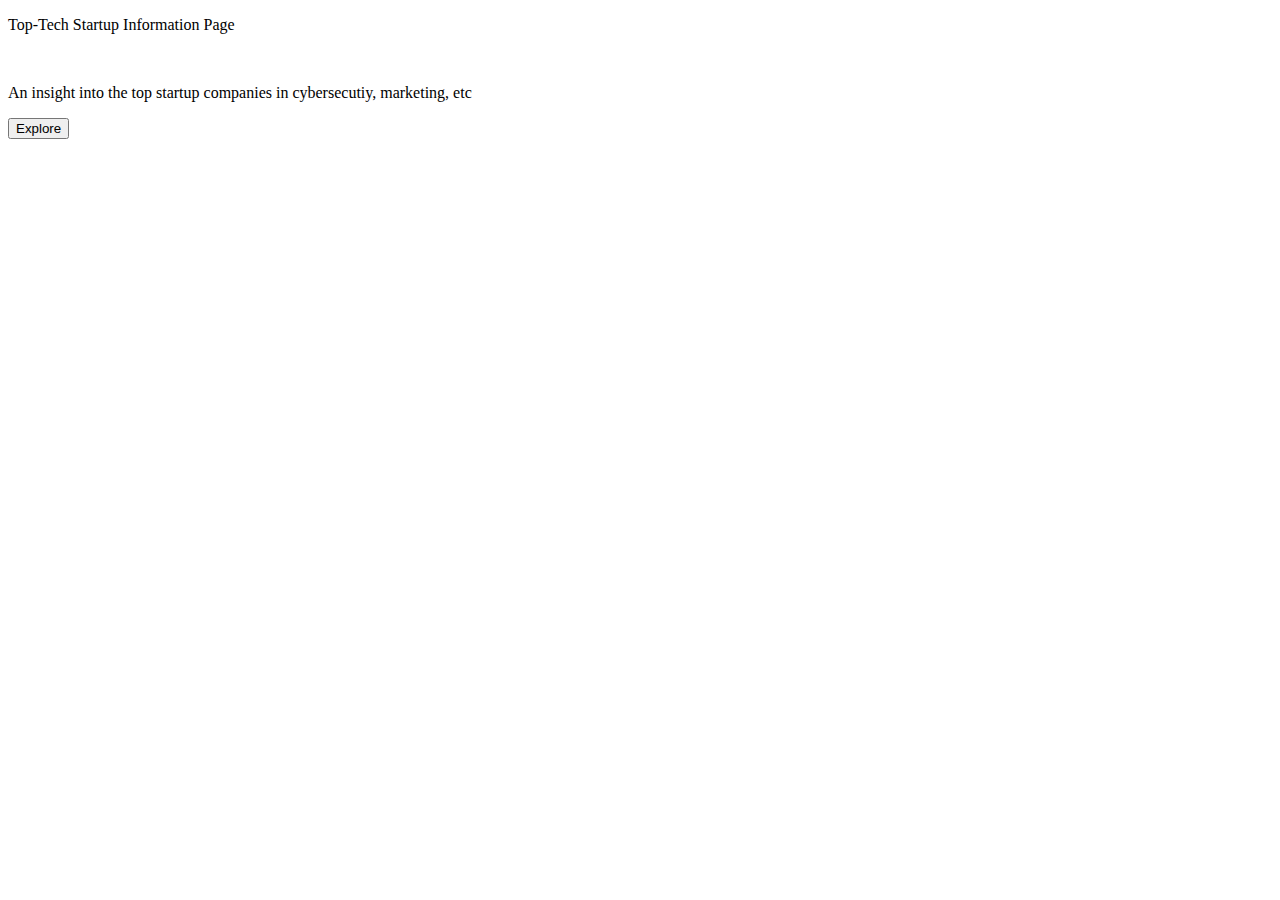
<file: index.html>
<!DOCTYPE html>
<html lang="en">
 <head>
    <title>Top Tech Start Ups</title>
</head>

<body>

    <header>
        <p>Top-Tech Startup Information Page</p>
    </header>
<br>

    <article>
        <p> An insight into the top startup companies in cybersecutiy, marketing, etc </p>
    </article>

<button>Explore</button>







    

</body>









</html>
</file>
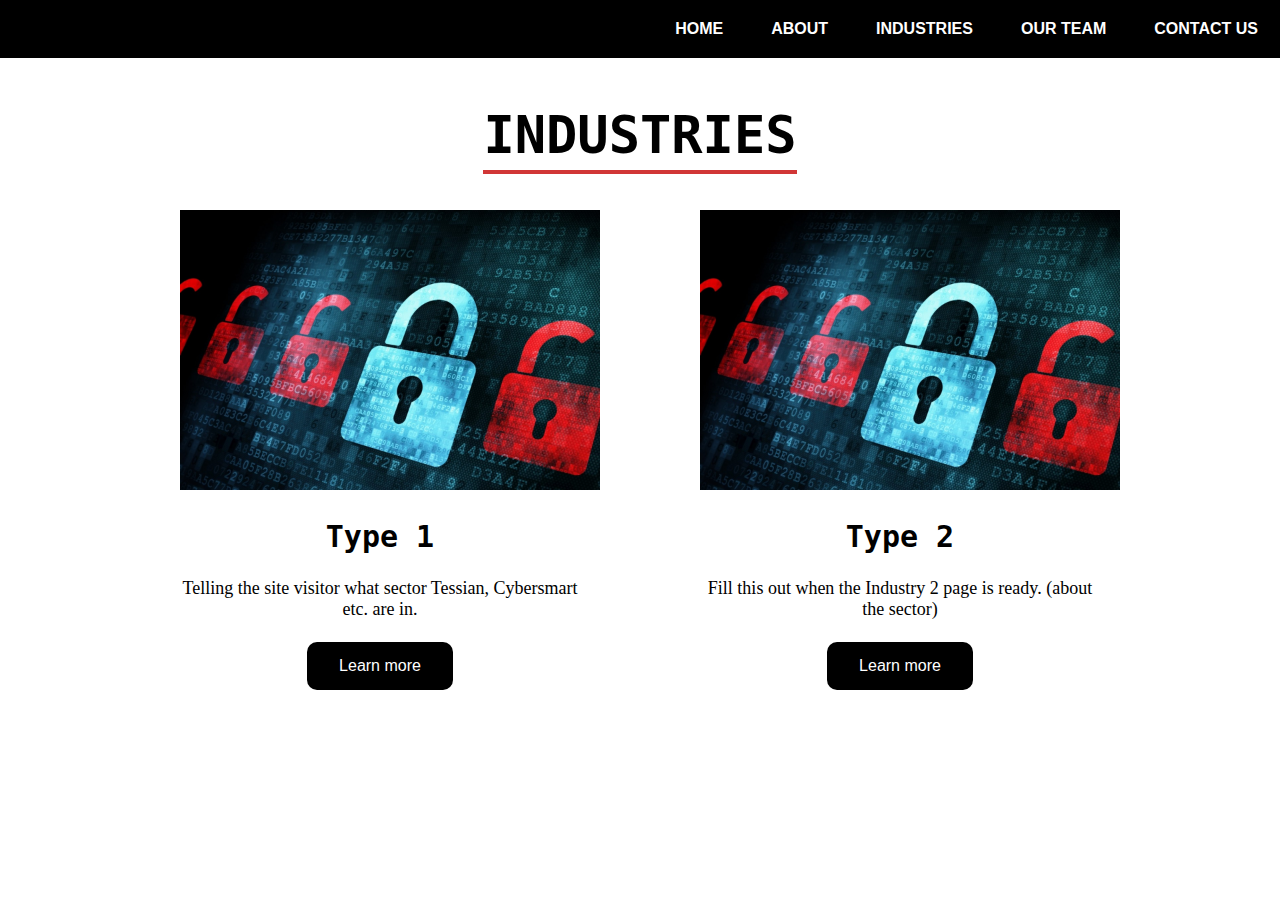
<file: Pages/Industries.html>
<!DOCTYPE html>
<html lang="en">
 <head>
    <title>Industries</title>
    <link rel="stylesheet" type="text/css" href="../css/industries.css">
</head>

<body>
    
    <header>
        <nav>
            <ul class="topnav">
              <li><a href="../index.html" class="active">HOME</a></li>
              <li><a href="../Pages/About.html">ABOUT</a></li>
              <li><a href="../Pages/Industries.html">INDUSTRIES</a></li>
              <li><a href="../Pages/Ourteam.html">OUR TEAM</a></li>
              <li><a href="../Pages/Contact.html">CONTACT US</a></li>
            </ul>
        </nav>  
    </header>
    <main>
        <h1><span>INDUSTRIES</span></h1>
        <div class="industry1-flex">
        <section class="industry-type1">
            <img src="../img/security-img.jpg" alt="Cyber security image" width="420" height="280" >
            <h2 class="industry-header">Type 1</h2>
            <p class="industry-p">Telling the site visitor what sector Tessian, Cybersmart etc. are in.</p>
           <button onclick="location.href='./Industry1.html'"  type="button" class="industry-button"> Learn more</button>
        </section>
         
        <section class="industry-type2">
            <img src="../img/security-img.jpg" alt="Cyber security image" width="420" height="280" >
            <h2 class="industry-header">Type 2</h2>
            <p class="industry-p">Fill this out when the Industry 2 page is ready. (about the sector)</p>
           <button onclick="location.href='./Industry2.html'"  type="button" class="industry-button"> Learn more</button>
        </section>
        </div>
    </main>
<script src="../js/Industries.js"></script>
</body>
 
</html>
</file>
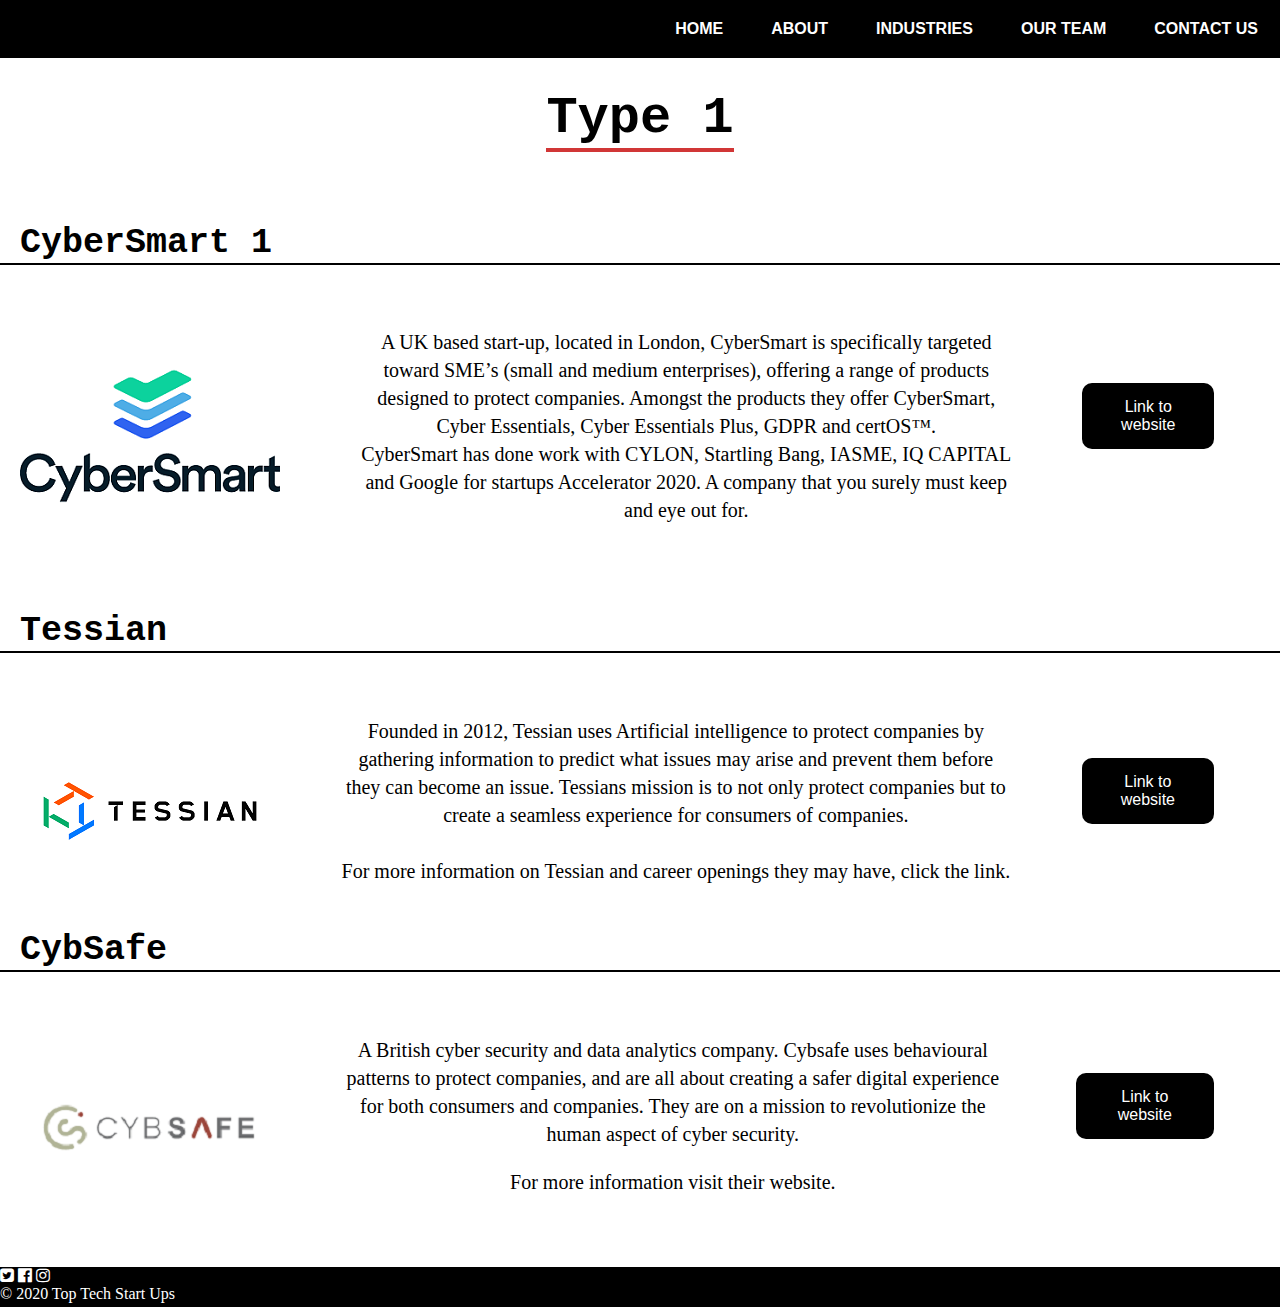
<file: Pages/Industry1.html>
<!DOCTYPE html>
<html lang="en">
 <head>
    <meta name="viewport" content="width=device-width, initial-scale=1.0">
    <meta charset="UTF-8" />
    <title>Industry 1</title>
    <link href="../css/industry1.css" type="text/css" rel="stylesheet">
    <link rel="stylesheet" href="https://cdnjs.cloudflare.com/ajax/libs/font-awesome/4.7.0/css/font-awesome.min.css">
</head>

<body>
    
    <header>
        <nav>
            <ul class="topnav">
              <li><a href="../index.html" class="active">HOME</a></li>
              <li><a href="../Pages/About.html">ABOUT</a></li>
              <li><a href="../Pages/Industries.html">INDUSTRIES</a></li>
              <li><a href="../Pages/Ourteam.html">OUR TEAM</a></li>
              <li><a href="../Pages/Contact.html">CONTACT US</a></li>
            </ul>
        </nav>  
    </header>

    <br>
    <br>

    <br>
    <h1 class="sector"><span>Type 1</span></h1>
    <div>
    <article class="cybersmart">
        <p><h1 class="company-name"> CyberSmart 1</h1></p>
        <div class="cybersmart-content">
            <img src="../img/logos/cybersmart.png" alt="Cybersmart's logo" class="cybersmart-img">
        
        <div class="cybersmart-p"><p>A UK based start-up, located in London, CyberSmart is specifically targeted toward SME’s (small and medium enterprises), offering a range of products designed to protect companies. Amongst the products they offer CyberSmart, Cyber Essentials, Cyber Essentials Plus, GDPR and certOS™.
        <br>CyberSmart has done work with CYLON, Startling Bang, IASME, IQ CAPITAL and Google for startups Accelerator 2020. A company that you surely must keep and eye out for.</p>
            </div>
         <button class="cybersmart-button" type="button" onclick="location.href='https://cybersmart.co.uk'">Link to website</button>
        </div>
    </article>

<br>
<article class="Tessian">
        <p><h1 class="company-name"> Tessian</h1></p>
        <div class="tessian-content">
        <img src="../img/logos/tessian.png" alt="Tessian's logo">
        <div class="tessian-p">
            <p>Founded in 2012, Tessian uses Artificial intelligence to protect companies by gathering information to predict what issues may arise and prevent them before they can become an issue. Tessians mission is to not only protect companies but to create a seamless experience for consumers of companies. 
            <br>
            <br>
        For more information on Tessian and career openings they may have, click the link. </p></div>
        <button class="tessian-button" type="button" onclick="location.href='https://www.tessian.com'">Link to website</button>
        </div>
        </div>
    </article>





    <article class="cybsafe">
        <p><h1 class="company-name">CybSafe</h1></p>
        <div class="cybsafe-content">
        <img src="../img/logos/cybsafe.png" alt="CybSafe's logo">
        <div class="cybsafe-p">
        <p>A British cyber security and data analytics company. Cybsafe uses behavioural patterns to protect companies, and are all about creating a safer digital experience for both consumers and companies. They are on a mission to revolutionize the human aspect of cyber security.</p>
        <p>For more information visit their website.</p></div>
            <button class="cybsafe-button" type="button" onclick="location.href='https://www.cybsafe.com'">Link to website</button>
        </div>
        </div>
    </article>
</div>
<script src="../js/About.js"></script>
</body>

<footer class="footer">
    <div class="socials">
           <a href="https://twitter.com/TopTechStartUp1" target="_blank"> <i class="fa fa-twitter-square fa-1x" aria-hidden="true"></i></a>
           <a href="https://www.facebook.com/Top-Tech-Start-Ups-105967131341956/?view_public_for=105967131341956&ref=page_internal"  target="_blank"> <i class="fa fa-facebook-official fa-1x" aria-hidden="true"></i></a>
           <a href="https://www.instagram.com/toptechstartups/" target="_blank"> <i class="fa fa-instagram fa-1x" aria-hidden="true"></i></a>
   </div>

   <div class="footer-bottom">
       &copy; 2020 Top Tech Start Ups 
   </div>

</footer>
    </html>
</file>
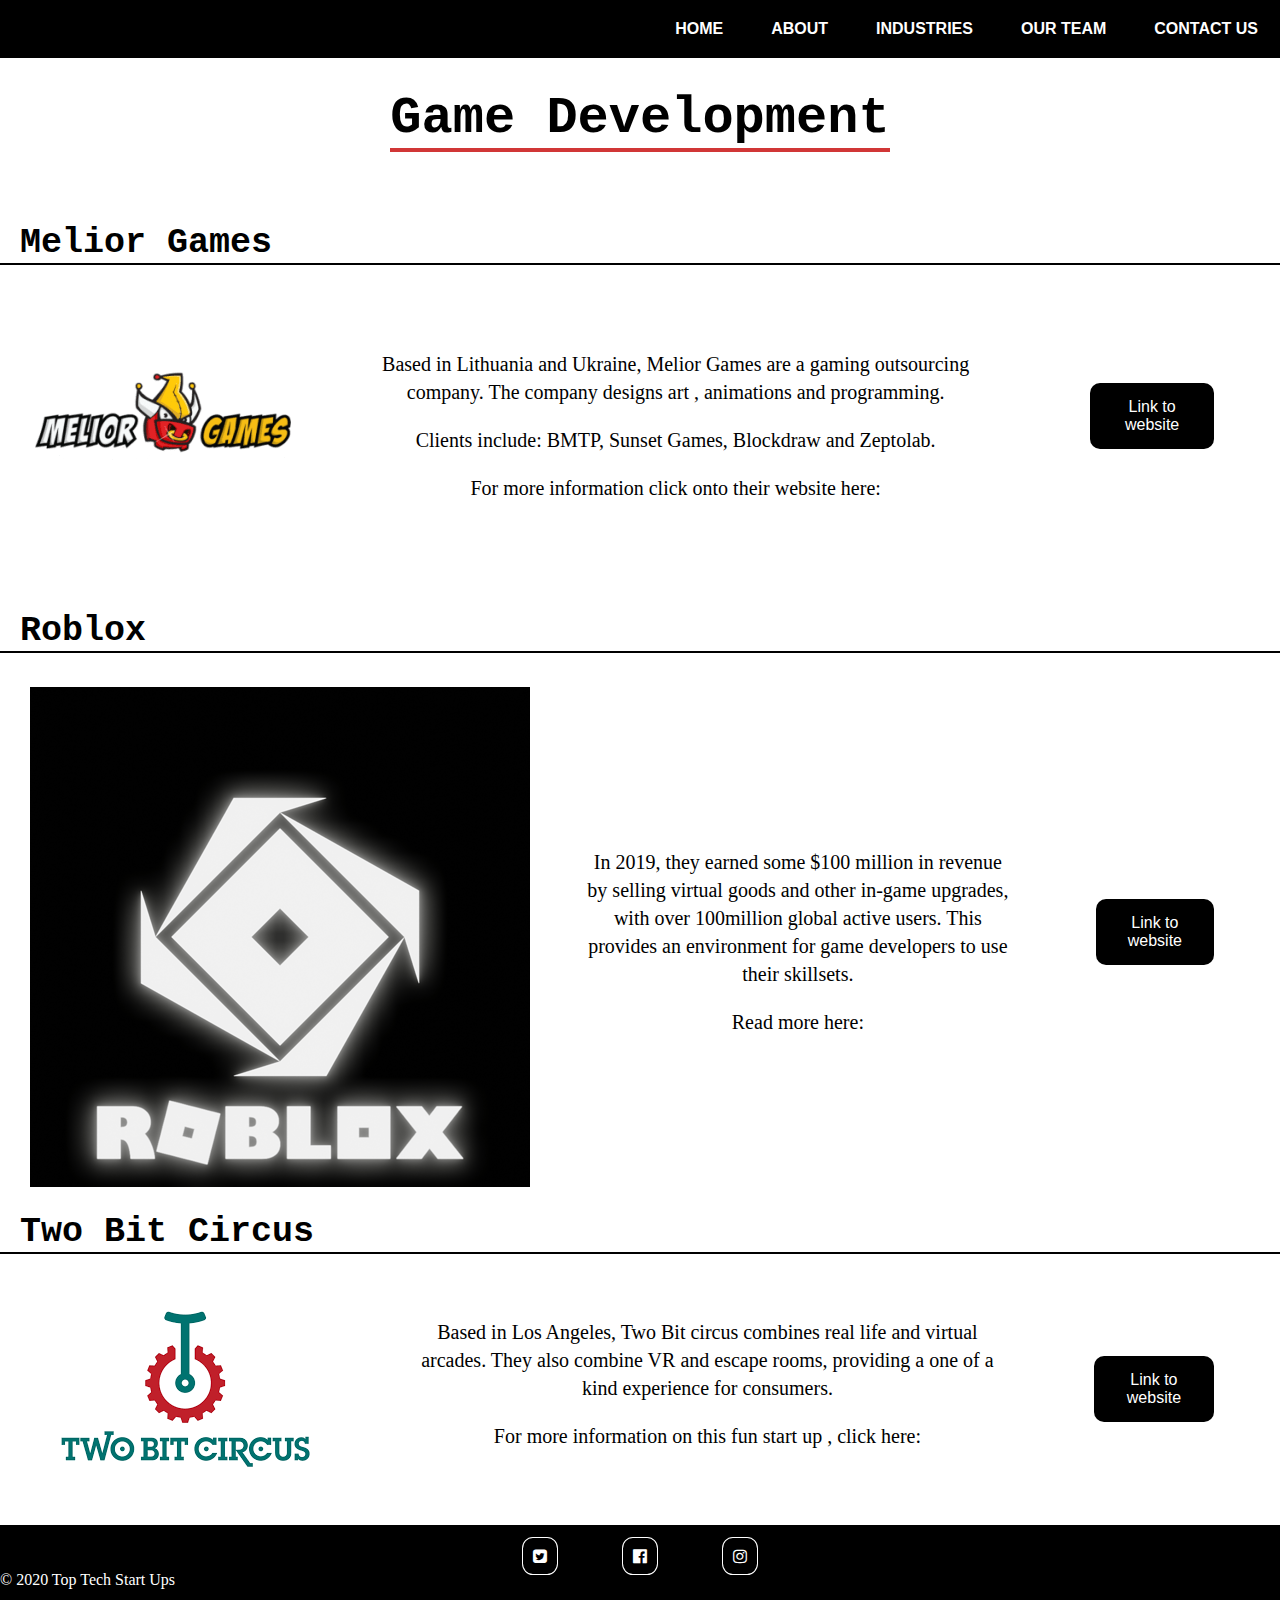
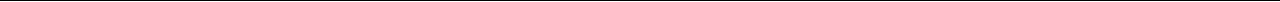
<file: Pages/Industry2.html>
<!DOCTYPE html>
<html lang="en">
 <head>
    <meta name="viewport" content="width=device-width, initial-scale=1.0">
    <meta charset="UTF-8" />
    <title>Industry 2</title>
    <link href="../css/industry2.css" type="text/css" rel="stylesheet">
    <link rel="stylesheet" href="https://cdnjs.cloudflare.com/ajax/libs/font-awesome/4.7.0/css/font-awesome.min.css">
</head>

<body>
 
   <header>
        <nav>
            <ul class="topnav">
              <li><a href="../index.html">HOME</a></li>
              <li><a href="../Pages/About.html">ABOUT</a></li>
              <li><a href="../Pages/Industries.html">INDUSTRIES</a></li>
              <li><a href="../Pages/Ourteam.html">OUR TEAM</a></li>
              <li><a href="../Pages/Contact.html">CONTACT US</a></li>
            </ul>
        </nav>  
    </header>
    <header>

        <br>
        <br>
        <br>
        
    <h1 class="sector"><span>Game Development</span></h1>
    <article>
        <p><h1 class="company-name">Melior Games</h1></p>
        <div class="company1-content">
            <img src="../Logos/MeliorGamesLogo.png" alt="Melior Games's Logo" class="melior-img">
         <div class="company1-p">
         <p> Based in Lithuania and Ukraine, Melior Games are a gaming outsourcing company. The company designs art , animations and programming.</p>
         <p> Clients include: BMTP, Sunset Games, Blockdraw and Zeptolab.</p>
         <p> For more information click onto their website here:</p>
         </div>
        <button class="company1-button" onclick="location.href='https://meliorgames.com/'">Link to website</button>
        </div>
        
    </article>

<br>

    <article>
        <p><h1 class="company-name">Roblox</h1></p>
        <div class="company2-content">
            <img src="../Logos/Roblox Logo.png" alt="Roblox's Logo" class="roblox-img">
        <div class="company2-p">
        <p>In 2019, they earned some $100 million in revenue by selling virtual goods and other in-game upgrades, with over 100million global active users. This provides an environment for game developers to use their skillsets.</p>
        <p>Read more here:</p> 
         </div>
        <button class="company2-button" onclick="location.href='https://www.roblox.com/'">Link to website</button>
        </div>
            
    </article>

    <article>
        <p><h1 class="company-name">Two Bit Circus</h1></p>
        <div class="company3-content">
            <img src="../Logos/TBC logo.png" alt="Two Bit Circus's Logo" class="tbc-img">
        <div class="company3-p">
        <p>Based in Los Angeles, Two Bit circus combines real life and virtual arcades. They also combine VR and escape rooms, providing a one of a kind experience for consumers.</p>
         <p>For more information on this fun start up , click here:</p>
         </div> 
        <button class="company3-button" onclick="location.href='https://twobitcircus.com/'">Link to website</button>
        </div>
            
    </article>
<script src="../js/About.js"></script>

</body>

<footer class="footer">
    <div class="socials">
           <a href="https://twitter.com/TopTechStartUp1" target="_blank"> <i class="fa fa-twitter-square fa-1x" aria-hidden="true"></i></a>
           <a href="https://www.facebook.com/Top-Tech-Start-Ups-105967131341956/?view_public_for=105967131341956&ref=page_internal"  target="_blank"> <i class="fa fa-facebook-official fa-1x" aria-hidden="true"></i></a>
           <a href="https://www.instagram.com/toptechstartups/" target="_blank"> <i class="fa fa-instagram fa-1x" aria-hidden="true"></i></a>
   </div>

   <div class="footer-bottom">
       &copy; 2020 Top Tech Start Ups 
   </div>

</footer>

</html>
</file>
<file: css/industries.css>
body {
    margin: 0;
    padding: 0;
}

ul {
  text-align: right;
     list-style: none;
     margin: 0;
     padding: 0;
     overflow: hidden;
     background-color: black;
     position: fixed;
     top: 0;
     width: 100%;
 }
 
 li { 
     font-weight: bold;
     font-size: 16px;
     font-family: 'Open Sans', sans-serif;
 }
 
 ul li {
   display: inline-block;
 }
 
 li a {
   
     display: block;
     color: white;
     text-align: center;
     padding: 14px 16px;
     margin: 6px;
     text-decoration: none;
 }
 
 li a:hover {
     background-color: white;
     color: black;
     border-radius: 25px;
 }
 h1 {
    text-align: center;
    font-family: monospace;
    font-size: 52px;
    padding-top: 70px;
    
  }
  button { 
    background-color: #000000;
    text-decoration: none;
    border: none;
    color: white;
    padding: 15px 32px;
    text-align: center;
    
    display: inline-block;
    font-size: 16px;
    margin: 4px 2px;
    cursor: pointer;
    border-radius: 10px;
  }
  a:link, a:visited {
      text-decoration: none;
      color: white;

  }
  section {
      width: 400px;
      height: 500px;
      display: inline-block;
      padding: 10px 60px 0 60px;
      text-align: center;
  }
  div {
     display: flex;
     justify-content: center;
     flex-wrap: wrap;
    }
  .industry-header {
      font-family: monospace;
      font-size: 30px;
  }
  .industry-p {
    text-align: center;
    font-size: 18px;
  }
  span{
    border-bottom:4px solid rgb(209, 54, 54);
    padding-bottom: 5px;
  }
  @media screen and (max-width: 643px) {
    h1 {
        margin-top: 40px;
    }
  }
  @media (max-width: 900px) {
    .fa {
      padding: 4px 4px;
      margin: 5px 15px;
    }
    li{
      font-size: 14px;
    }
    li  a{
      padding: 12px 14px;
      margin:auto; 
    }
  }
</file>
<file: css/industry1.css>
body {
    margin: 0;
    padding: 0;
}

ul {
  text-align: right;
     list-style: none;
     margin: 0;
     padding: 0;
     overflow: hidden;
     background-color: black;
     position: fixed;
     top: 0;
     width: 100%;
 }
 
 li { 
     font-weight: bold;
     font-size: 16px;
     font-family: 'Open Sans', sans-serif;
 }
 
 ul li {
   display: inline-block;
 }
 
 li a {
   
     display: block;
     color: white;
     text-align: center;
     padding: 14px 16px;
     margin: 6px;
     text-decoration: none;
 }
 
 li a:hover {
     background-color: white;
     color: black;
     border-radius: 25px;
 }
 .sector {
    text-align: center;
    font-family: monospace;
    font-size: 52px;
    padding-bottom: 40px;
 }
 span {
    border-bottom:4px solid rgb(209, 54, 54);
 }
 
 .company-name {
    text-align: left;
    font-family: monospace;
    font-size: 35px;
    padding-left: 20px;
    border-bottom: 2px solid black;
 }
 button { 
    background-color: #000000;
    text-decoration: none;
    border: none;
    color: white;
    padding: 15px 32px;
    text-align: center;
    
    display: inline-block;
    font-size: 16px;
    margin: 4px 2px;
    cursor: pointer;
    border-radius: 10px;
  }
  a:link, a:visited {
      text-decoration: none;
      color: white;
  }  
img {
    float: left;
    padding-top: 40px;
}
.cybersmart-img {
    padding-right: 40px;
    margin-left: 20px;
}
.cybersmart-content {
    width: 95vw;
    text-align: center;
    font-size: 20px;
    
    line-height: 1.4em;
    display: flex;
    align-items: center;
    justify-content: center;
    margin-bottom: 2vw;
  }
  .cybersmart-p {
      margin: 20px 60px 0 40px;
  }
.cybersmart-button {
    align-self: center;
    justify-self: center;
    margin-left: 10px;
    width: 24vw;
    

}

.tessian-content {
    width: 95vw;
    text-align: center;
    font-size: 20px;
    
    line-height: 1.4em;
    display: flex;
    align-items: center;
    justify-content: center;
    margin-bottom: 2vw;
  }
.tessian-p {
    margin: 20px 60px 0 40px;
}
.tessian-button {
    align-self: center;
    justify-self: center;
    margin-left: 10px;
    width: 24vw;
}
.cybsafe-content {
    width: 95vw;
    text-align: center;
    font-size: 20px;
    
    line-height: 1.4em;
    display: flex;
    align-items: center;
    justify-content: center;
    margin-bottom: 4vw;
  }
  .cybsafe-p {
    margin: 20px 60px 0 40px;
  }
  .cybsafe-button {
    align-self: center;
    justify-self: center;
    margin-left: 10px;
    width: 24vw;
  }

.footer {
    background: black;
    color: white;
    height: 40px;
    position: relative;
    
  }
  @media screen and (max-width: 1000px) {
      .cybersmart-content,
      .tessian-content,
      .cybsafe-content {
          flex-direction: column;
      }
    
  }
  @media screen and (max-width: 650px) {
      .sector {
          margin-top: 80px;
      }
  }
</file>
<file: css/industry2.css>
body {
    margin: 0;
    padding: 0;
}

ul {
  text-align: right;
     list-style: none;
     margin: 0;
     padding: 0;
     overflow: hidden;
     background-color: black;
     position: fixed;
     top: 0;
     width: 100%;
 }
 
 li { 
     font-weight: bold;
     font-size: 16px;
     font-family: 'Open Sans', sans-serif;
 }
 
 ul li {
   display: inline-block;
 }
 
 li a {
   
     display: block;
     color: white;
     text-align: center;
     padding: 14px 16px;
     margin: 6px;
     text-decoration: none;
 }
 
 li a:hover {
     background-color: white;
     color: black;
     border-radius: 25px;
 }
 .sector {
    text-align: center;
    font-family: monospace;
    font-size: 52px;
    padding-bottom: 40px;
 }
 span {
    border-bottom:4px solid rgb(209, 54, 54);
 }
 .company-name {
    text-align: left;
    font-family: monospace;
    font-size: 35px;
    padding-left: 20px;
    border-bottom: 2px solid black;
 }
 button { 
    background-color: #000000;
    text-decoration: none;
    border: none;
    color: white;
    padding: 15px 32px;
    text-align: center;
    
    display: inline-block;
    font-size: 16px;
    margin: 4px 2px;
    cursor: pointer;
    border-radius: 10px;
  }
  a:link, a:visited {
      text-decoration: none;
      color: white;
  }

  .company1-content {
    width: 95vw;
    text-align: center;
    font-size: 20px;
    
    line-height: 1.4em;
    display: flex;
    align-items: center;
    justify-content: center;
    margin-bottom: 2vw;
  }
.company1-p {
    margin: 20px 75px 0 55px;
}
.company1-button {
    align-self: center;
    justify-self: center;
    margin-left: 10px;
    width: 13vw;
}
.company2-content {
    width: 95vw;
    text-align: center;
    font-size: 20px;
    
    line-height: 1.4em;
    display: flex;
    align-items: center;
    justify-content: center;
    margin-bottom: 2vw;
  }
.company2-p {
    margin: 20px 75px 0 55px;
}
.company2-button {
    align-self: center;
    justify-self: center;
    margin-left: 10px;
    width: 18vw;
}
.company3-content {
    width: 95vw;
    text-align: center;
    font-size: 20px;
    
    line-height: 1.4em;
    display: flex;
    align-items: center;
    justify-content: center;
    margin-bottom: 2vw;
  }
.company3-p {
    margin: 20px 75px 30px 65px;
}
.company3-button {
    align-self: center;
    justify-self: center;
    margin-left: 10px;
    width: 15vw;
}
.melior-img {
  margin-left: 35px;
 
}
.roblox-img {
  margin-left: 30px;
  margin-top: 10px;
}
.tbc-img {
  margin-left: 30px;
}
.footer {
    background: black;
    color: white;
    height: 70px;
    position: relative;
    padding: 18px 0 18px 0;
  }
  
  .footer .footer-bottom {
    color: white;
    width: 100%;
    left: 0px;
    bottom: 0px;
    text-align: left;
    position: absolute;
    padding-top: 20px;
    height: 30px;
  }
  
  .socials {  
  position: absolute;
  top: 40%;
  left: 50%;
  transform: translate(-50%, -50%);
  -ms-transform: translate(-50%, -50%);
  cursor: pointer;
  }
  
  .fa {
    color: white;
    padding: 10px 10px;
    margin: 10px 30px;
    border: 1px solid white;
    border-radius: 30%;
    transition: .5s;
  }
@media screen and (max-width: 1000px) {
    .company1-content,
    .company2-content,
    .company3-content {
        flex-direction: column;
    }
  
}
@media screen and (max-width: 650px) {
    .sector {
        margin-top: 50px;
    }
}
  .footer {
    background: black;
    color: white;
    height: 40px;
    position: relative;
    
  }
  @media (max-width: 900px) {
    .fa {
      padding: 4px 4px;
      margin: 5px 15px;
    }
    li{
      font-size: 14px;
    }
    li  a{
      padding: 12px 14px;
      margin:auto; 
    }
  }
</file>
